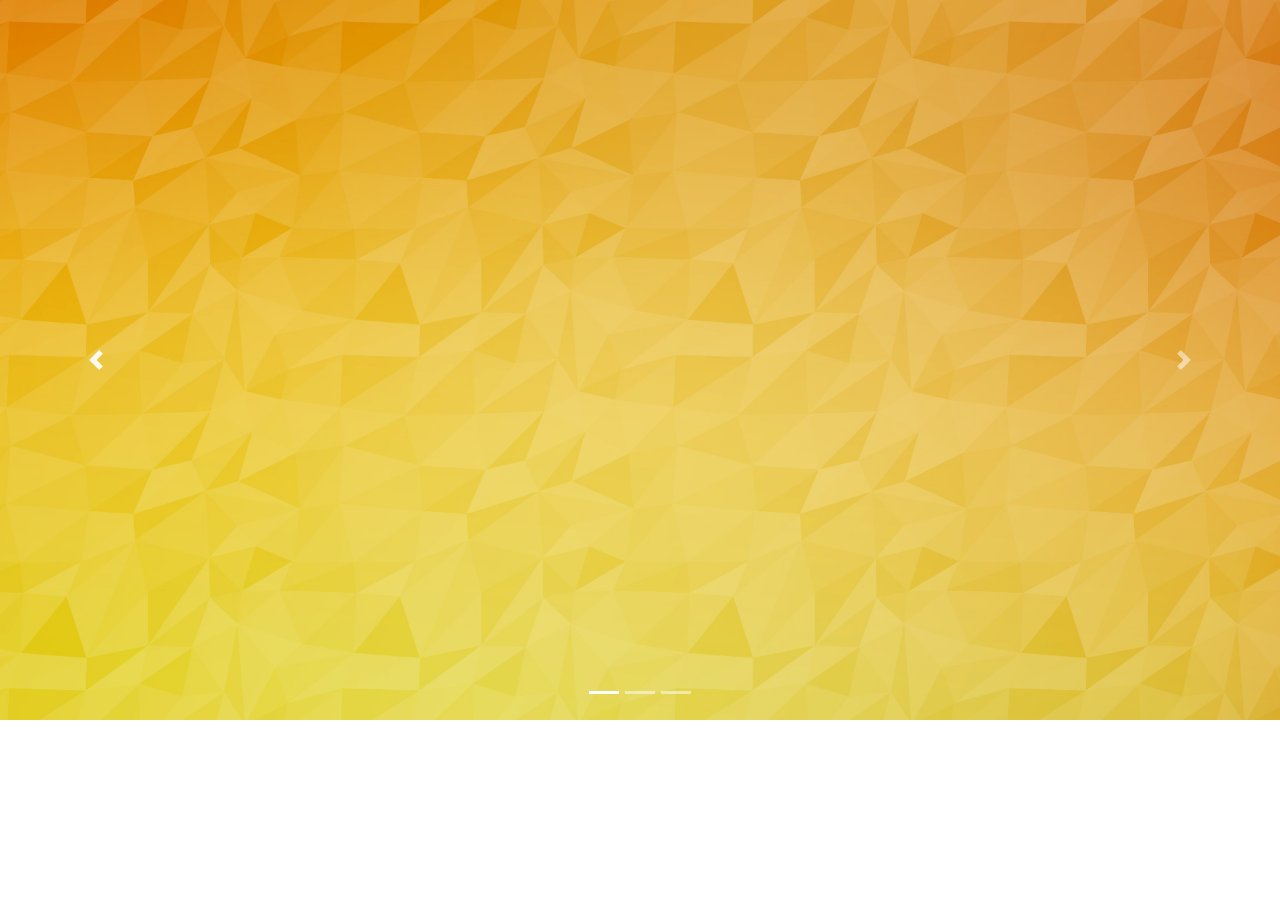
<file: Hospital/Index.html>
<!doctype html>
<html lang="en">
  <head>
    <!-- Required meta tags -->
    <meta charset="utf-8">
    <meta name="viewport" content="width=device-width, initial-scale=1, shrink-to-fit=no">

    <!-- Bootstrap CSS -->
    <link rel="stylesheet" href="https://stackpath.bootstrapcdn.com/bootstrap/4.3.1/css/bootstrap.min.css" integrity="sha384-ggOyR0iXCbMQv3Xipma34MD+dH/1fQ784/j6cY/iJTQUOhcWr7x9JvoRxT2MZw1T" crossorigin="anonymous">

    <title>Hello, world!</title>
  </head>
  <body>
    
    <div id="carouselExampleIndicators" class="carousel slide" data-ride="carousel">
  <ol class="carousel-indicators">
    <li data-target="#carouselExampleIndicators" data-slide-to="0" class="active"></li>
    <li data-target="#carouselExampleIndicators" data-slide-to="1"></li>
    <li data-target="#carouselExampleIndicators" data-slide-to="2"></li>
  </ol>
  <div class="carousel-inner">
    <div class="carousel-item active">
      <img src="./Imagenes/05.jpg" class="d-block w-100" alt="...">
    </div>
    <div class="carousel-item">
      <img src="./Imagenes/206855.png" class="d-block w-100" alt="...">
    </div>
    <div class="carousel-item">
      <img src="./Imagenes/ImedValencia10.jpg" class="d-block w-100" alt="...">
    </div>
  </div>
  <a class="carousel-control-prev" href="#carouselExampleIndicators" role="button" data-slide="prev">
    <span class="carousel-control-prev-icon" aria-hidden="true"></span>
    <span class="sr-only">Previous</span>
  </a>
  <a class="carousel-control-next" href="#carouselExampleIndicators" role="button" data-slide="next">
    <span class="carousel-control-next-icon" aria-hidden="true"></span>
    <span class="sr-only">Next</span>
  </a>
</div>
    <!-- jQuery first, then Popper.js, then Bootstrap JS -->
    <script src="https://code.jquery.com/jquery-3.3.1.slim.min.js" integrity="sha384-q8i/X+965DzO0rT7abK41JStQIAqVgRVzpbzo5smXKp4YfRvH+8abtTE1Pi6jizo" crossorigin="anonymous"></script>
    <script src="https://cdnjs.cloudflare.com/ajax/libs/popper.js/1.14.7/umd/popper.min.js" integrity="sha384-UO2eT0CpHqdSJQ6hJty5KVphtPhzWj9WO1clHTMGa3JDZwrnQq4sF86dIHNDz0W1" crossorigin="anonymous"></script>
    <script src="https://stackpath.bootstrapcdn.com/bootstrap/4.3.1/js/bootstrap.min.js" integrity="sha384-JjSmVgyd0p3pXB1rRibZUAYoIIy6OrQ6VrjIEaFf/nJGzIxFDsf4x0xIM+B07jRM" crossorigin="anonymous"></script>
  </body>
</html>
</file>
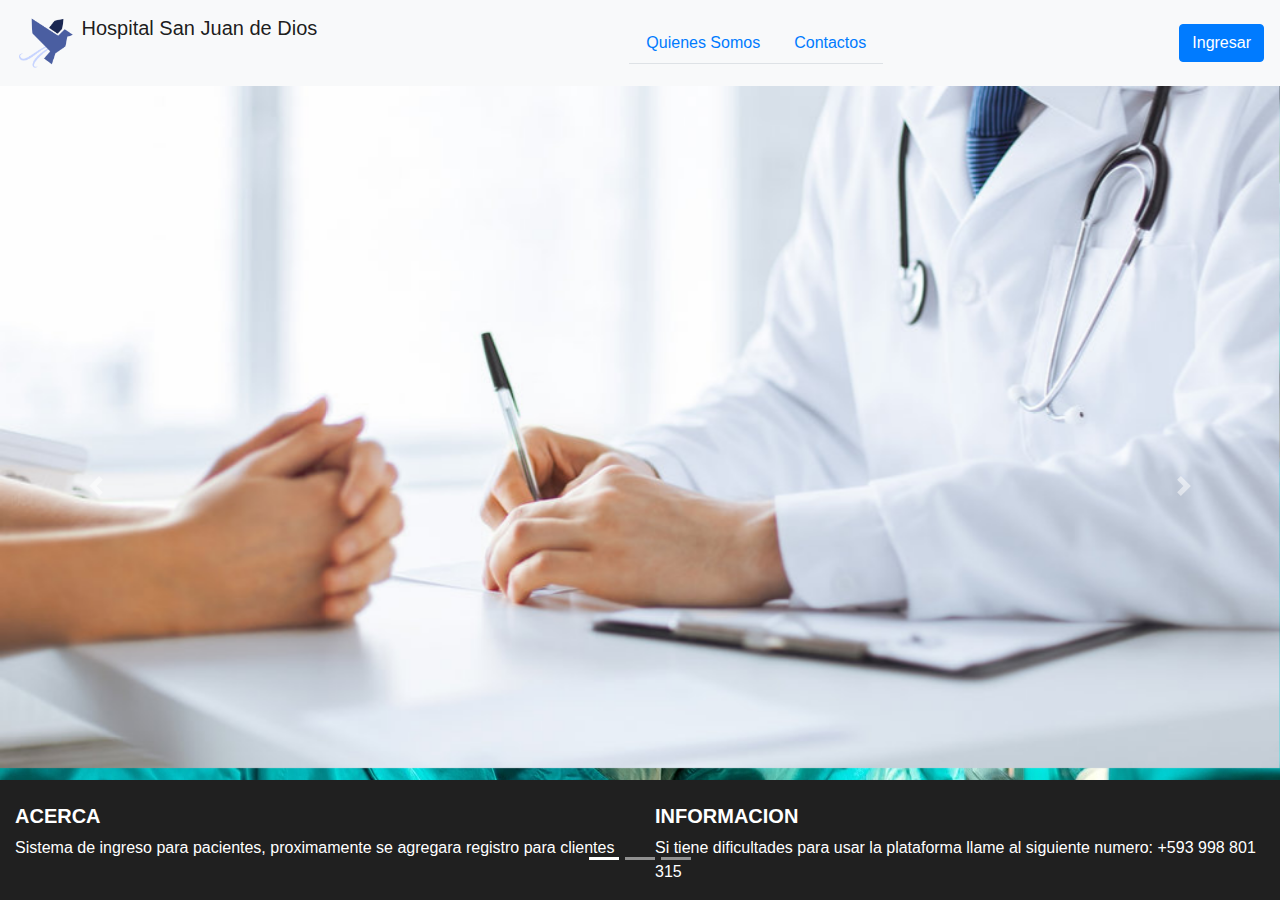
<file: Hospital/Homen.html>
<!DOCTYPE html>
<html lang="en">
<head>
    <meta charset="UTF-8">
    <meta name="viewport" content="width=device-width, initial-scale=1.0">
    <meta http-equiv="X-UA-Compatible" content="ie=edge">
    <link rel="stylesheet" href="https://stackpath.bootstrapcdn.com/bootstrap/4.3.1/css/bootstrap.min.css" integrity="sha384-ggOyR0iXCbMQv3Xipma34MD+dH/1fQ784/j6cY/iJTQUOhcWr7x9JvoRxT2MZw1T" crossorigin="anonymous">
    <link rel="stylesheet" type="text/css" href="./CSS/Estiloss.css">
    <title>Document</title>
    
</head>
<body>
  
<nav class="navbar navbar-light bg-light">
  <a class="navbar-brand" href="#">
    <img src="./Imagenes/3efc79ee-d03c-4a11-a5e3-63a9bd48a1cb_200x200.png" width="60" height="60" class="d-inline-block align-top" alt="">
    Hospital San Juan de Dios
  </a>
  <ul class="nav nav-tabs">
    <li class="nav-item">
      <a class="nav-link" href="#">Quienes Somos</a>
    </li>
    <li class="nav-item">
      <a class="nav-link" href="#">Contactos</a>
    </li>

  </ul>
  <a class="btn btn-primary" href="../Hospital/Login.html" role="button">Ingresar</a> </nav>
  

<div id="carouselExampleIndicators" class="carousel slide" data-ride="carousel">
  <ol class="carousel-indicators">
    <li data-target="#carouselExampleIndicators" data-slide-to="0" class="active"></li>
    <li data-target="#carouselExampleIndicators" data-slide-to="1"></li>
    <li data-target="#carouselExampleIndicators" data-slide-to="2"></li>
  </ol>
  <div class="carousel-inner">
    <div class="carousel-item active">
      <img src="./Imagenes/carruno.jpg" class="d-block w-100" alt="...">
    </div>
    <div class="carousel-item">
      <img src="./Imagenes/Carrodos.jpg" class="d-block w-100" alt="...">
    </div>
    <div class="carousel-item">
      <img src="./Imagenes/ImedValencia10.jpg" class="d-block w-100" alt="...">
    </div>
  </div>
  <a class="carousel-control-prev" href="#carouselExampleIndicators" role="button" data-slide="prev">
    <span class="carousel-control-prev-icon" aria-hidden="true"></span>
    <span class="sr-only">Previous</span>
  </a>
  <a class="carousel-control-next" href="#carouselExampleIndicators" role="button" data-slide="next">
    <span class="carousel-control-next-icon" aria-hidden="true"></span>
    <span class="sr-only">Next</span>
  </a>
</div>
    
</div><footer class="page-footer font-small teal pt-4">

    <div class="container-fluid text-center text-md-left">
  
      <div class="row">
  
        <div class="col-md-6 mt-md-0 mt-3">
  
          <h5 class="text-uppercase font-weight-bold">Acerca</h5>
          <p>Sistema de ingreso para pacientes, proximamente se agregara registro para clientes</p>
  
        </div>
  
        <hr class="clearfix w-100 d-md-none pb-3">
  
        <div class="col-md-6 mb-md-0 mb-3">
  
          <h5 class="text-uppercase font-weight-bold">Informacion</h5>
          <p>Si tiene dificultades para usar la plataforma llame al siguiente numero: +593 998 801 315 </p>
  
        </div>
  
      </div>
  
    </div>
  
     
  </footer>

 <!-- jQuery first, then Popper.js, then Bootstrap JS -->
 <script src="https://code.jquery.com/jquery-3.3.1.slim.min.js" integrity="sha384-q8i/X+965DzO0rT7abK41JStQIAqVgRVzpbzo5smXKp4YfRvH+8abtTE1Pi6jizo" crossorigin="anonymous"></script>
 <script src="https://cdnjs.cloudflare.com/ajax/libs/popper.js/1.14.7/umd/popper.min.js" integrity="sha384-UO2eT0CpHqdSJQ6hJty5KVphtPhzWj9WO1clHTMGa3JDZwrnQq4sF86dIHNDz0W1" crossorigin="anonymous"></script>
 <script src="https://stackpath.bootstrapcdn.com/bootstrap/4.3.1/js/bootstrap.min.js" integrity="sha384-JjSmVgyd0p3pXB1rRibZUAYoIIy6OrQ6VrjIEaFf/nJGzIxFDsf4x0xIM+B07jRM" crossorigin="anonymous"></script>
</body>

</html>
</file>
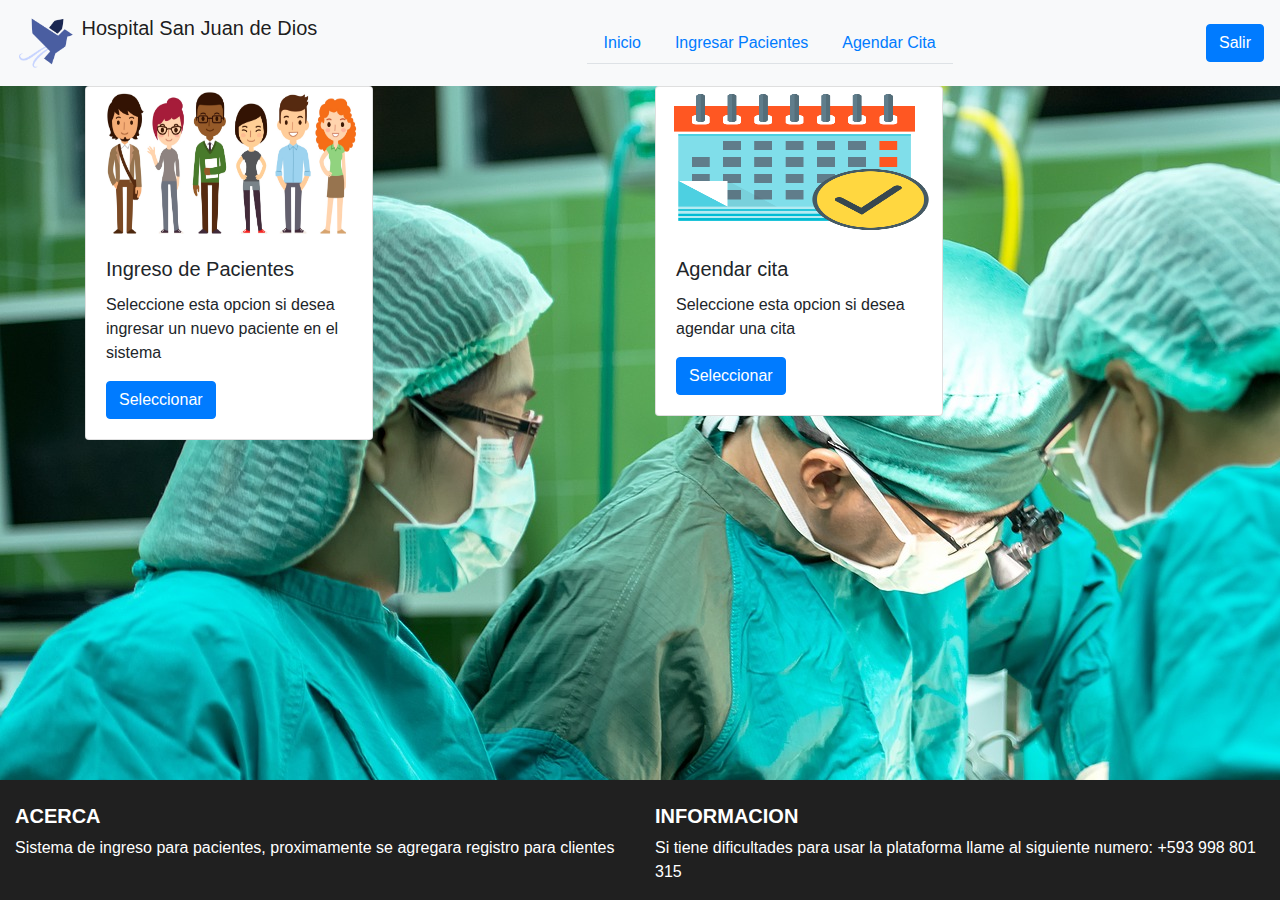
<file: Hospital/Inicio.html>
<!DOCTYPE html>
<html lang="en">
<head>
    <meta charset="UTF-8">
    <meta name="viewport" content="width=device-width, initial-scale=1.0">
    <meta http-equiv="X-UA-Compatible" content="ie=edge">
    <link rel="stylesheet" href="https://stackpath.bootstrapcdn.com/bootstrap/4.3.1/css/bootstrap.min.css" integrity="sha384-ggOyR0iXCbMQv3Xipma34MD+dH/1fQ784/j6cY/iJTQUOhcWr7x9JvoRxT2MZw1T" crossorigin="anonymous">
    <link rel="stylesheet" type="text/css" href="./CSS/Estiloss.css">
    <title>Document</title>
    
</head>
<body>
  
<nav class="navbar navbar-light bg-light">
  <a class="navbar-brand" href="#">
    <img src="./Imagenes/3efc79ee-d03c-4a11-a5e3-63a9bd48a1cb_200x200.png" width="60" height="60" class="d-inline-block align-top" alt="">
    Hospital San Juan de Dios
  </a>
  <ul class="nav nav-tabs">
    <li class="nav-item">
      <a class="nav-link" href="#">Inicio</a>
    </li>
    <li class="nav-item">
      <a class="nav-link" href="../Hospital/Reuser.html">Ingresar Pacientes</a>
    </li>
            <li class="nav-item">
              <a class="nav-link" href="../Hospital/Cita.html">Agendar Cita</a>
            </li>

  </ul>
  <a class="btn btn-primary" href="../Hospital/Homen.html" role="button">Salir</a>  </nav>
  <div class="container">
        <div class="row">
            <div class="col-6">
                    <div class="card" style="width: 18rem;">
                            <img src="../Hospital/Imagenes/buyer-persona04.jpg"   height="150" class="card-img-top" alt="...">
                            <div class="card-body">
                              <h5 class="card-title">Ingreso de Pacientes</h5>
                              <p class="card-text">Seleccione esta opcion si desea ingresar un nuevo paciente en el sistema</p>
                              <a href="../Hospital/Reuser.html" class="btn btn-primary">Seleccionar</a>
                            </div>
                          </div>
            </div>
            <div class="col-6">
                    <div class="card" style="width: 18rem;">
                            <img src="../Hospital/Imagenes/agendar.png"  height="150"  class="card-img-top" alt="...">
                            <div class="card-body">
                              <h5 class="card-title">Agendar cita</h5>
                              <p class="card-text">Seleccione esta opcion si desea agendar una cita</p>
                              <a href="../Hospital/Cita.html" class="btn btn-primary">Seleccionar</a>
                            </div>
                          </div>
            </div>
               
                
        </div>  
  </div>
  

  
</div><footer class="page-footer font-small teal pt-4">

    <div class="container-fluid text-center text-md-left">
  
      <div class="row">
  
        <div class="col-md-6 mt-md-0 mt-3">
  
          <h5 class="text-uppercase font-weight-bold">Acerca</h5>
          <p>Sistema de ingreso para pacientes, proximamente se agregara registro para clientes</p>
  
        </div>
  
        <hr class="clearfix w-100 d-md-none pb-3">
  
        <div class="col-md-6 mb-md-0 mb-3">
  
          <h5 class="text-uppercase font-weight-bold">Informacion</h5>
          <p>Si tiene dificultades para usar la plataforma llame al siguiente numero: +593 998 801 315 </p>
  
        </div>
  
      </div>
  
    </div>
  
     
  </footer>

 <!-- jQuery first, then Popper.js, then Bootstrap JS -->
 <script src="https://code.jquery.com/jquery-3.3.1.slim.min.js" integrity="sha384-q8i/X+965DzO0rT7abK41JStQIAqVgRVzpbzo5smXKp4YfRvH+8abtTE1Pi6jizo" crossorigin="anonymous"></script>
 <script src="https://cdnjs.cloudflare.com/ajax/libs/popper.js/1.14.7/umd/popper.min.js" integrity="sha384-UO2eT0CpHqdSJQ6hJty5KVphtPhzWj9WO1clHTMGa3JDZwrnQq4sF86dIHNDz0W1" crossorigin="anonymous"></script>
 <script src="https://stackpath.bootstrapcdn.com/bootstrap/4.3.1/js/bootstrap.min.js" integrity="sha384-JjSmVgyd0p3pXB1rRibZUAYoIIy6OrQ6VrjIEaFf/nJGzIxFDsf4x0xIM+B07jRM" crossorigin="anonymous"></script>
</body>

</html>
</file>
<file: Hospital/CSS/Estiloss.css>
body{
    background-image: url(../Imagenes/fondo.jpg);
    height: 800px;
}
.Container{
    height: 0px;
}

footer{
    background: #202020;
    color: white;
    width: 100%;
    
    position: fixed;
    bottom: 0;

}

.card text-center {
    margin: 40px;

}

.text{
    text-align:center;
  
}

.carousel-inner{
    height:800px ;
}
</file>
